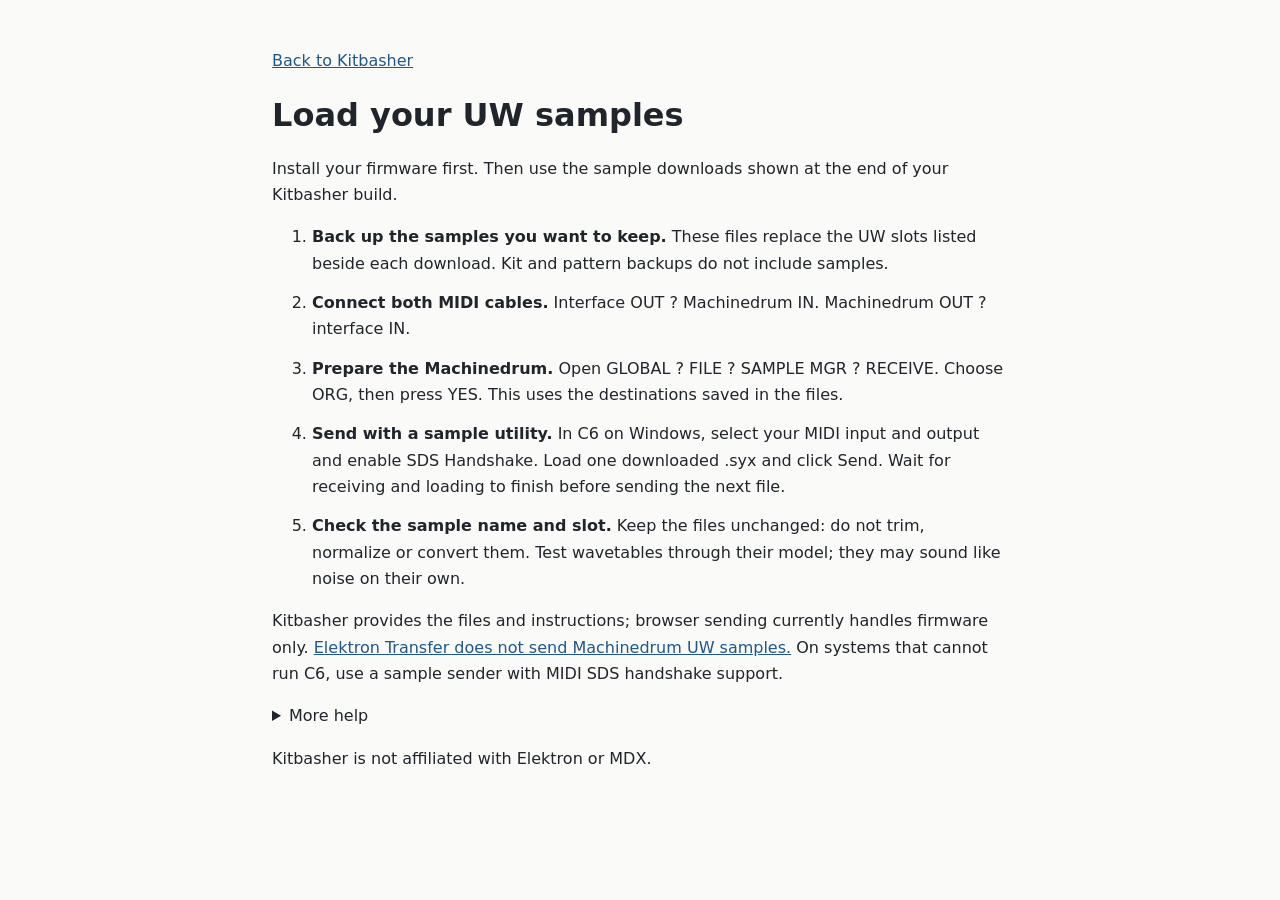
<file: web/uw-samples.html>
<!doctype html>
<html lang="en">
<meta charset="utf-8">
<meta name="viewport" content="width=device-width, initial-scale=1">
<title>Loading UW sample data · Kitbasher</title>
<meta name="robots" content="noindex">
<link rel="canonical" href="https://kitbasher.xyz/uw-samples.html">
<link rel="icon" href="data:image/svg+xml,%3Csvg xmlns='http://www.w3.org/2000/svg' viewBox='0 0 32 32'%3E%3Crect width='32' height='32' rx='6' fill='%2320252b'/%3E%3Crect x='6' y='6' width='9' height='9' rx='2' fill='%23f2b134'/%3E%3Crect x='17' y='6' width='9' height='9' rx='2' fill='%23e8e6df'/%3E%3Crect x='6' y='17' width='9' height='9' rx='2' fill='%23e8e6df'/%3E%3Crect x='17' y='17' width='9' height='9' rx='2' fill='%23e8e6df'/%3E%3C/svg%3E">
<style>
body { max-width: 46rem; margin: 3rem auto; padding: 0 1.2rem; font: 1rem/1.65 system-ui, sans-serif; color: #20252b; background: #fafaf8; }
h1, h2 { line-height: 1.2; } li { margin: .8rem 0; } code { background: #eaeae5; padding: .1rem .25rem; } a { color: #215789; }
</style>
<main>
<p><a href="index.html">Back to Kitbasher</a></p>
<h1>Load your UW samples</h1>
<p>Install your firmware first. Then use the sample downloads shown at the end of your Kitbasher build.</p>
<ol>
<li><strong>Back up the samples you want to keep.</strong> These files replace the UW slots listed beside each download. Kit and pattern backups do not include samples.</li>
<li><strong>Connect both MIDI cables.</strong> Interface OUT ? Machinedrum IN. Machinedrum OUT ? interface IN.</li>
<li><strong>Prepare the Machinedrum.</strong> Open GLOBAL ? FILE ? SAMPLE MGR ? RECEIVE. Choose ORG, then press YES. This uses the destinations saved in the files.</li>
<li><strong>Send with a sample utility.</strong> In C6 on Windows, select your MIDI input and output and enable SDS Handshake. Load one downloaded .syx and click Send. Wait for receiving and loading to finish before sending the next file.</li>
<li><strong>Check the sample name and slot.</strong> Keep the files unchanged: do not trim, normalize or convert them. Test wavetables through their model; they may sound like noise on their own.</li>
</ol>
<p>Kitbasher provides the files and instructions; browser sending currently handles firmware only. <a href="https://support.elektron.se/support/solutions/articles/43000566543-c6-macos-compatibility-information">Elektron Transfer does not send Machinedrum UW samples.</a> On systems that cannot run C6, use a sample sender with MIDI SDS handshake support.</p>
<details><summary>More help</summary><p>For a complete sample backup, use SAMPLE MGR ? SEND ? ALL with a sample receiver on your computer. See the <a href="https://www.elektron.se/wp-content/uploads/2024/09/machinedrum_manual_OS1.63.pdf#page=78">Machinedrum sample manager instructions</a>.</p></details>
<footer><p>Kitbasher is not affiliated with Elektron or MDX.</p></footer>
</main>
</html>
</file>
